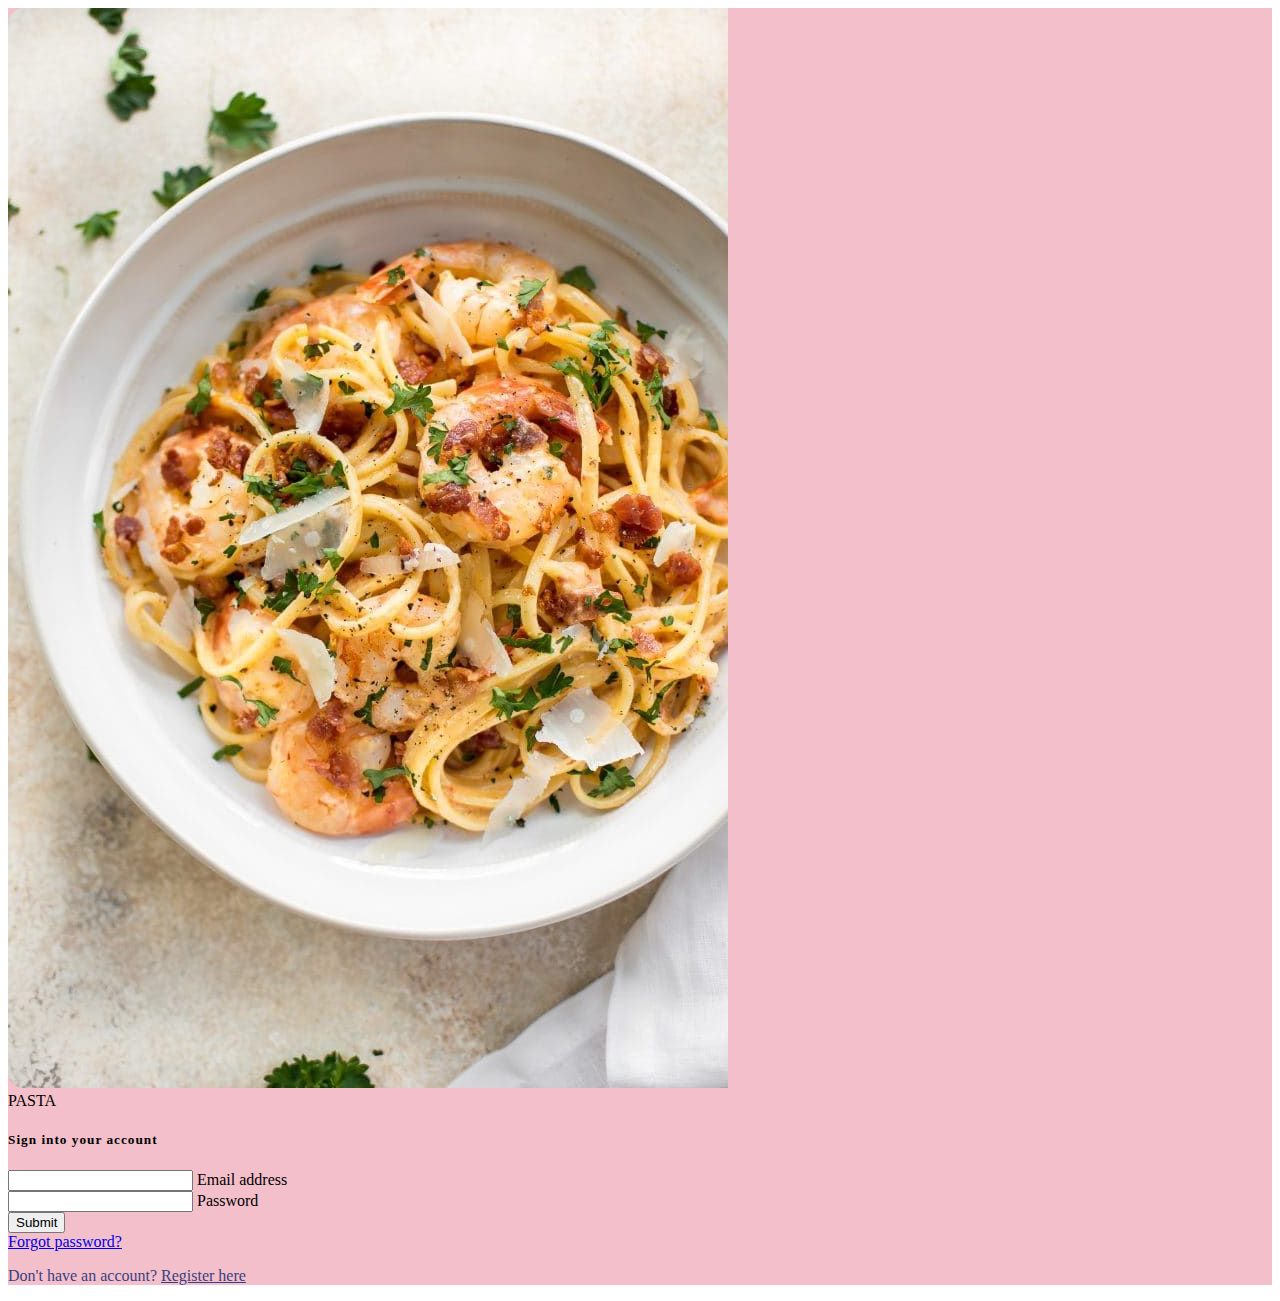
<file: login/login.html>
<!doctype html>
<html lang="en">
  <head>
    <meta charset="utf-8">
    <meta name="viewport" content="width=device-width, initial-scale=1">
    <title>login</title>
    <link href="https://cdn.jsdelivr.net/npm/bootstrap@5.2.3/dist/css/bootstrap.min.css" rel="stylesheet" integrity="sha384-rbsA2VBKQhggwzxH7pPCaAqO46MgnOM80zW1RWuH61DGLwZJEdK2Kadq2F9CUG65" crossorigin="anonymous">
  </head>
  <body>
    <section class="vh-100" style="background-color: #f3bfca;">
      <div class="container py-5 h-100">
        <div class="row d-flex justify-content-center align-items-center h-100">
          <div class="col col-xl-10">
            <div class="card" style="border-radius: 1rem;">
              <div class="row g-0">
                <div class="col-md-6 col-lg-5 d-none d-md-block">
                  <img src="../menue/image/36043924-c243-4060-8ae0-a0ed07dc4775.jpg"
                    alt="login form" class="img-fluid" style="border-radius: 1rem 0 0 1rem;" />
                </div>
                <div class="col-md-6 col-lg-7 d-flex align-items-center">
                  <div class="card-body p-4 p-lg-5 text-black">
    
                    <form>
    
                      <div class="d-flex align-items-center mb-3 pb-1">
                        <i class="fas fa-cubes fa-2x me-3" style="color: #ff6219;"></i>
                        <span class="h1 fw-bold mb-0">PASTA</span>
                      </div>
    
                      <h5 class="fw-normal mb-3 pb-3" style="letter-spacing: 1px;">Sign into your account</h5>
    
                      <div class="form-outline mb-4">
                        <input type="email" id="form2Example17" class="form-control form-control-lg" />
                        <label class="form-label" for="form2Example17">Email address</label>
                      </div>
    
                      <div class="form-outline mb-4">
                        <input type="password" id="form2Example27" class="form-control form-control-lg" />
                        <label class="form-label" for="form2Example27">Password</label>
                      </div>
    
                      <div class="pt-1 mb-4">
                        <input type="submit" class="btn btn-dark btn-lg btn-block" type="submit" >
                      </div>
    
                      <a class="small text-muted" href="#!">Forgot password?</a>
                      <p class="mb-5 pb-lg-2" style="color: #393f81;">Don't have an account? <a href="../regester/register.html"
                          style="color: #393f81;">Register here</a></p>
                      
                    </form>
    
                  </div>
                </div>
              </div>
            </div>
          </div>
        </div>
      </div>
    </section>
    <script src="https://cdn.jsdelivr.net/npm/bootstrap@5.2.3/dist/js/bootstrap.bundle.min.js" integrity="sha384-kenU1KFdBIe4zVF0s0G1M5b4hcpxyD9F7jL+jjXkk+Q2h455rYXK/7HAuoJl+0I4" crossorigin="anonymous"></script>
  </body>
</html>
</file>
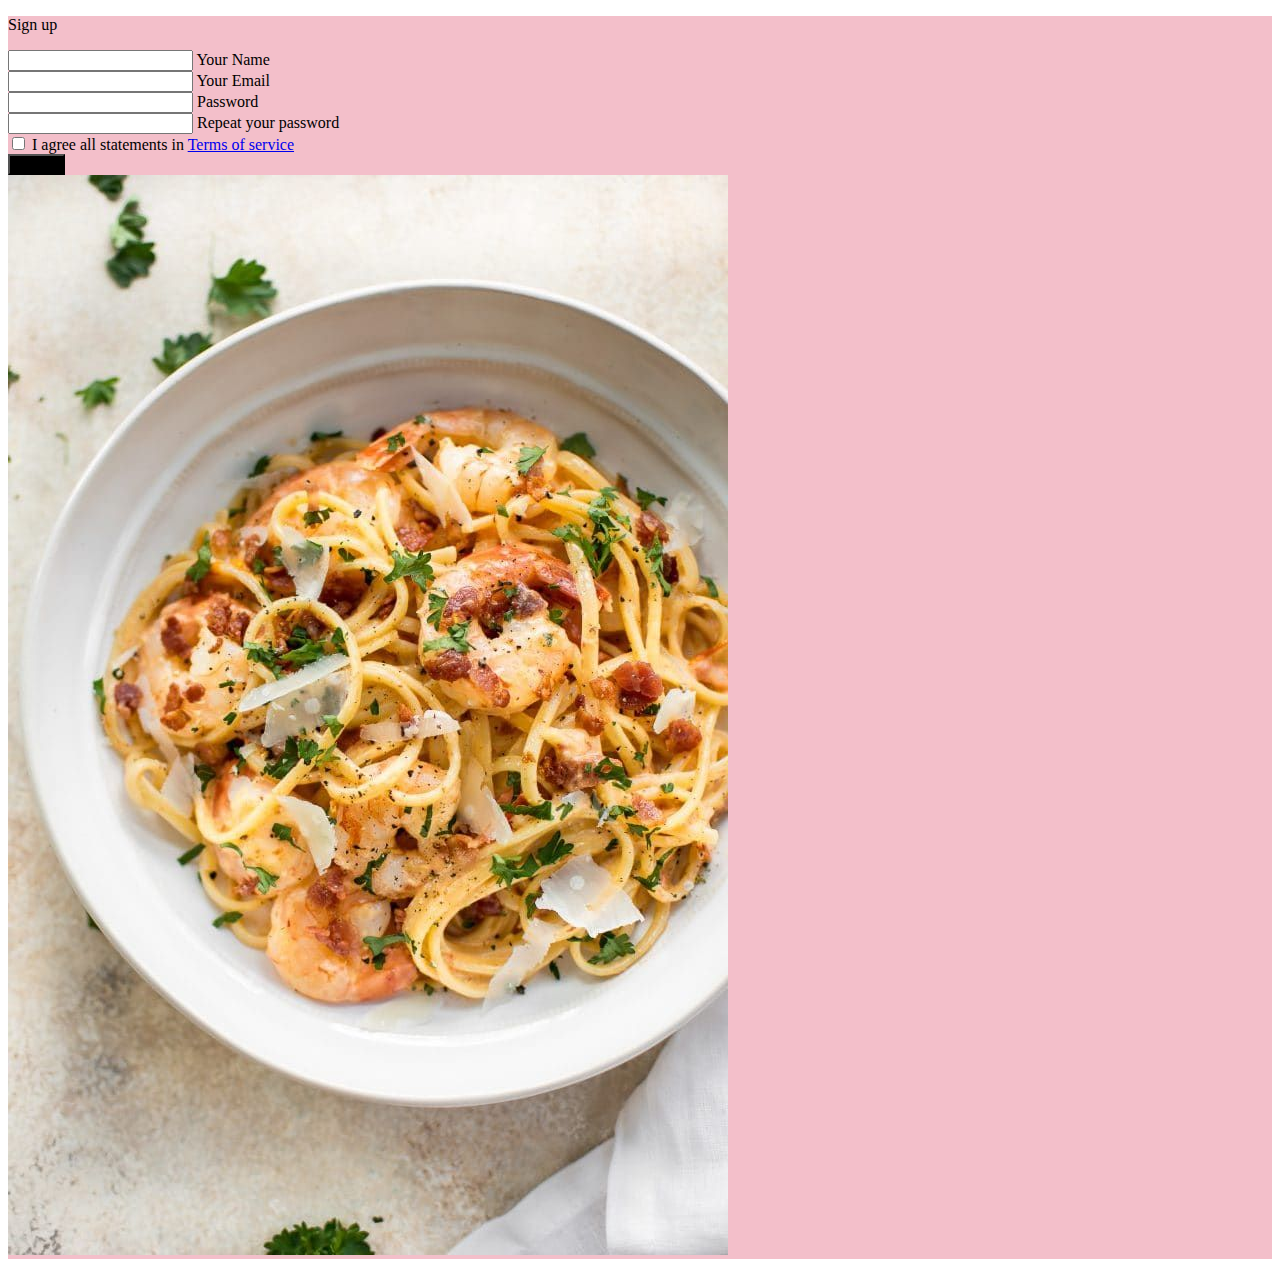
<file: regester/register.html>
<!doctype html>
<html lang="en">
  <head>
    <meta charset="utf-8">
    <meta name="viewport" content="width=device-width, initial-scale=1">
    <title>Register</title>
    <link href="https://cdn.jsdelivr.net/npm/bootstrap@5.2.3/dist/css/bootstrap.min.css" rel="stylesheet" integrity="sha384-rbsA2VBKQhggwzxH7pPCaAqO46MgnOM80zW1RWuH61DGLwZJEdK2Kadq2F9CUG65" crossorigin="anonymous">
  </head>
  <body>
    <section class="vh-100" style="background-color: #f3bfca;">
        <div class="container h-100">
          <div class="row d-flex justify-content-center align-items-center h-100">
            <div class="col-lg-12 col-xl-11">
              <div class="card text-black" style="border-radius: 25px;">
                <div class="card-body p-md-5">
                  <div class="row justify-content-center">
                    <div class="col-md-10 col-lg-6 col-xl-5 order-2 order-lg-1">
      
                      <p class="text-center h1 fw-bold mb-5 mx-1 mx-md-4 mt-4">Sign up</p>
      
                      <form class="mx-1 mx-md-4">
      
                        <div class="d-flex flex-row align-items-center mb-4">
                          <i class="fas fa-user fa-lg me-3 fa-fw"></i>
                          <div class="form-outline flex-fill mb-0">
                            <input type="text" id="form3Example1c" class="form-control" />
                            <label class="form-label" for="form3Example1c">Your Name</label>
                          </div>
                        </div>
      
                        <div class="d-flex flex-row align-items-center mb-4">
                          <i class="fas fa-envelope fa-lg me-3 fa-fw"></i>
                          <div class="form-outline flex-fill mb-0">
                            <input type="email" id="form3Example3c" class="form-control" />
                            <label class="form-label" for="form3Example3c">Your Email</label>
                          </div>
                        </div>
      
                        <div class="d-flex flex-row align-items-center mb-4">
                          <i class="fas fa-lock fa-lg me-3 fa-fw"></i>
                          <div class="form-outline flex-fill mb-0">
                            <input type="password" id="form3Example4c" class="form-control" />
                            <label class="form-label" for="form3Example4c">Password</label>
                          </div>
                        </div>
      
                        <div class="d-flex flex-row align-items-center mb-4">
                          <i class="fas fa-key fa-lg me-3 fa-fw"></i>
                          <div class="form-outline flex-fill mb-0">
                            <input type="password" id="form3Example4cd" class="form-control" />
                            <label class="form-label" for="form3Example4cd">Repeat your password</label>
                          </div>
                        </div>
      
                        <div class="form-check d-flex justify-content-center mb-5">
                          <input class="form-check-input me-2" type="checkbox" value="" id="form2Example3c" />
                          <label class="form-check-label" for="form2Example3">
                            I agree all statements in <a href="#!">Terms of service</a>
                          </label>
                        </div>
      
                        <div class="d-flex justify-content-center mx-4 mb-3 mb-lg-4">
                          <input type="submit" name="submit" class="btn btn-primary btn-lg"style="background-color: #000;" >
                        </div>
      
                      </form>
      
                    </div>
                    <div class="col-md-10 col-lg-6 col-xl-7 d-flex align-items-center order-1 order-lg-2">
      
                      <img src="../menue/image/36043924-c243-4060-8ae0-a0ed07dc4775.jpg"
                        class="img-fluid" alt="Sample image" size="50%">
      
                    </div>
                  </div>
                </div>
              </div>
            </div>
          </div>
        </div>
      </section>
      <script src="https://cdn.jsdelivr.net/npm/bootstrap@5.2.3/dist/js/bootstrap.bundle.min.js" integrity="sha384-kenU1KFdBIe4zVF0s0G1M5b4hcpxyD9F7jL+jjXkk+Q2h455rYXK/7HAuoJl+0I4" crossorigin="anonymous"></script>
  </body>
</html>
</file>
